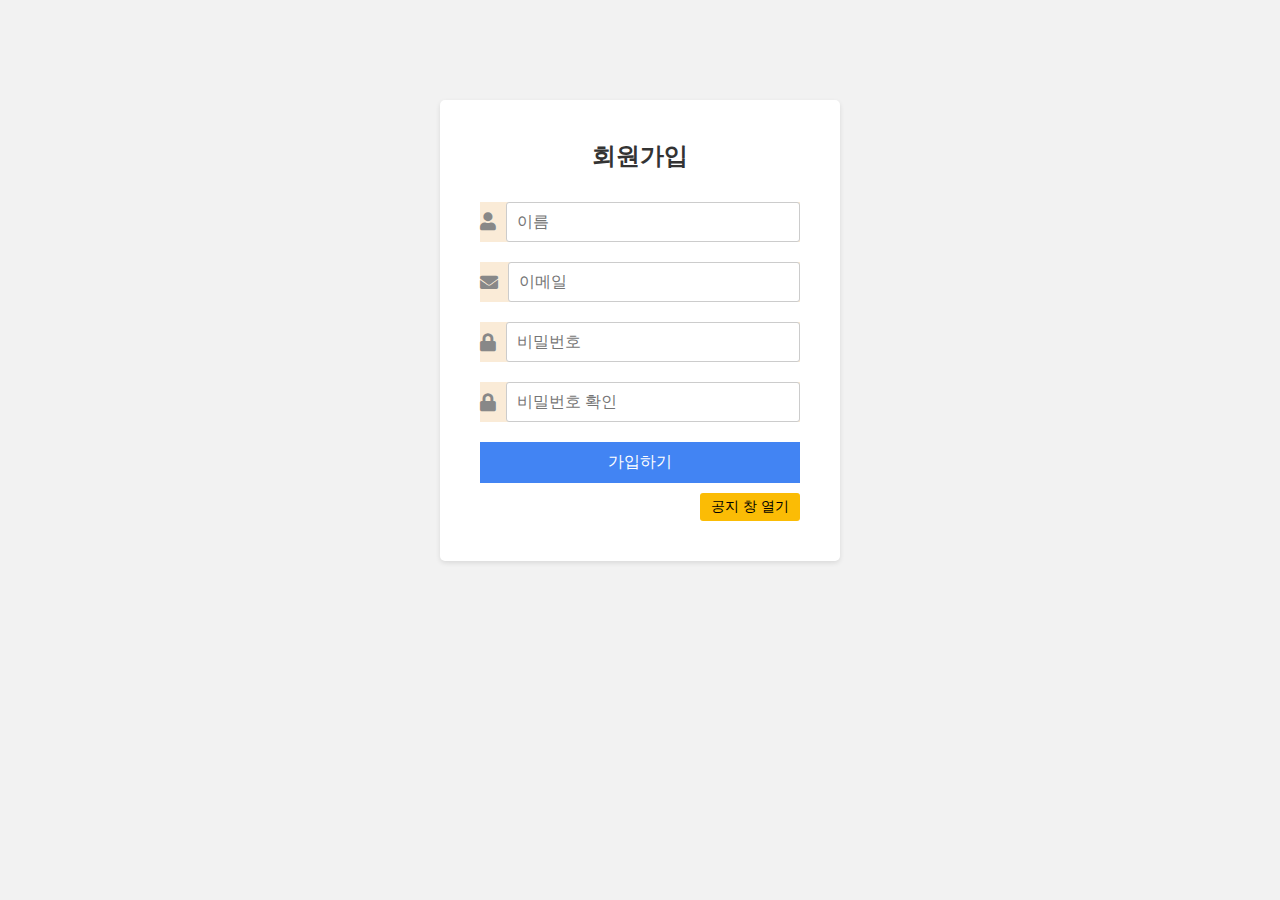
<file: login.html>
<!DOCTYPE html>
<html lang="ko">
  <head>
    <meta charset="UTF-8" />
    <meta name="viewport" content="width=device-width, initial-scale=1.0" />
    <title>로그인</title>
    <link rel="stylesheet" href="https://cdnjs.cloudflare.com/ajax/libs/font-awesome/5.15.3/css/all.min.css" />
    <link rel="stylesheet" href="css/login.css" />
  </head>
  <body>
    <div class="container">
      <h2>회원가입</h2>
      <form>
        <div class="input-group">
          <label for="1"><i class="fas fa-user"></i></label>
          <input type="text" placeholder="이름" id="1" />
        </div>
        <div class="input-group">
          <i class="fas fa-envelope"></i>
          <input type="email" placeholder="이메일" />
        </div>
        <div class="input-group">
          <i class="fas fa-lock"></i>
          <input type="password" placeholder="비밀번호" />
        </div>
        <div class="input-group">
          <i class="fas fa-lock"></i>
          <input type="password" placeholder="비밀번호 확인" />
        </div>
        <button type="submit" onclick="alert('로그인이 완료 되었습니다. 메인페이지로 이동하시겠습니까? ')  ">가입하기</button>
        <input type="button" value="공지 창 열기" onclick="window.open('notice.html')" />
      </form>
    </div>
  </body>
</html>
</file>
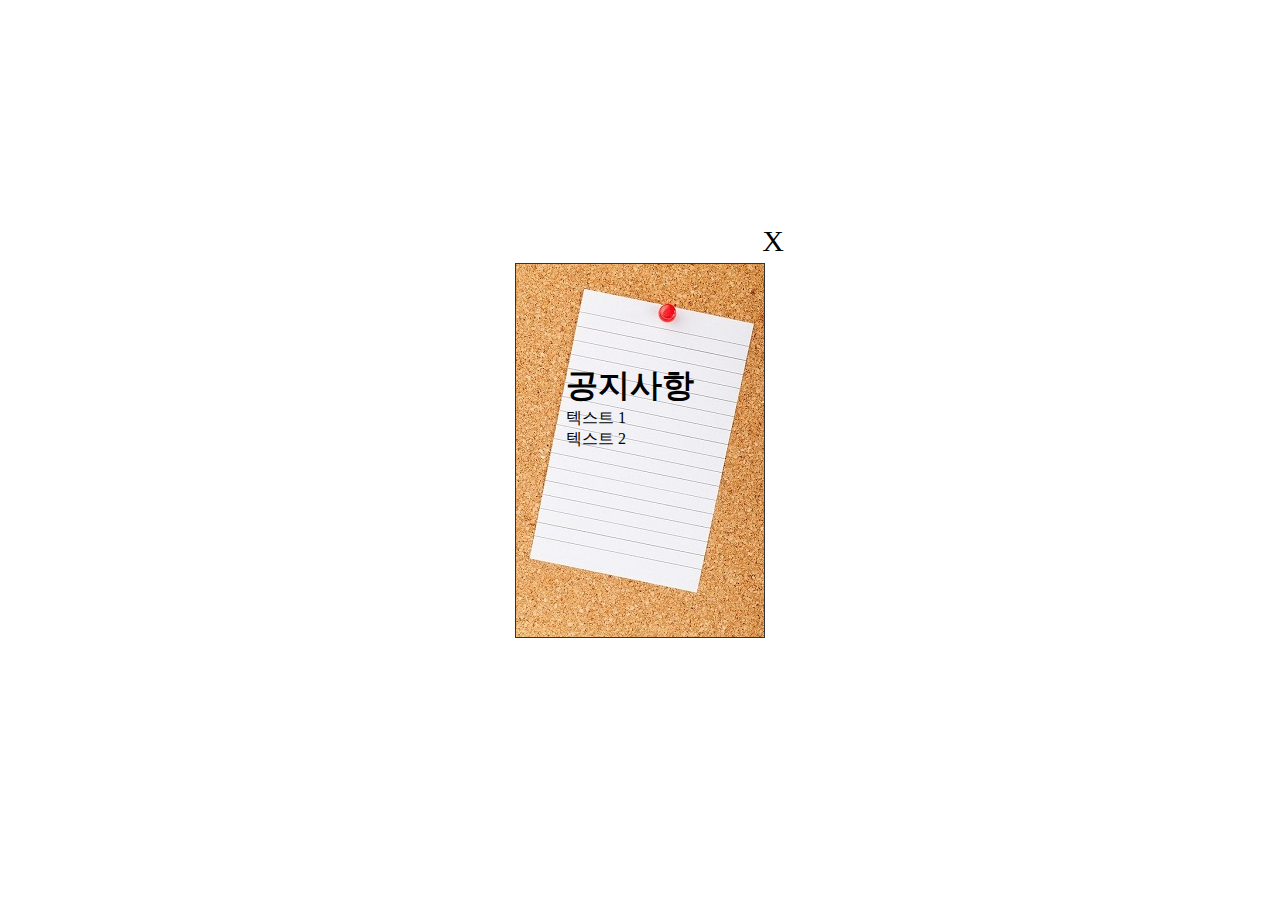
<file: notice.html>
<!DOCTYPE html>
<html lang="ko">
  <head>
    <meta charset="UTF-8" />
    <meta name="viewport" content="width=device-width, initial-scale=1.0" />
    <link rel="stylesheet" href="css/notice.css" />
    <link rel="stylesheet" href="https://cdnjs.cloudflare.com/ajax/libs/font-awesome/5.15.3/css/all.min.css" />
    <title>공지사항</title>
  </head>
  <body>
    <div id="container">
      <h1>공지사항</h1>
      <p>텍스트 1</p>
      <p>텍스트 2</p>
      <span class="close" onclick="window.close()">X</span>
    </div>
  </body>
</html>
</file>
<file: css/login.css>
@charset "utf-8";
* {
  margin: 0;
  padding: 0;
  box-sizing: border-box;
}
u,
li {
  list-style: none;
}
a {
  text-decoration: none;
  color: #333;
}
body {
  background-color: #f2f2f2;
}
.container {
  background-color: #fff;
  width: 100%;
  padding: 40px;
  max-width: 400px;
  min-width: 300px;
  margin: 100px auto;
  border-radius: 5px;
  box-shadow: 0 2px 5px rgba(0, 0, 0, 0.1);
}
h2 {
  text-align: center;
  margin-bottom: 30px;
  color: #333;
}
.input-group {
  display: flex;
  align-items: center;
  gap: 10px;
  margin-bottom: 20px;
  background-color: antiquewhite;
}
.input-group i {
  color: #888;
  font-size: 18px;
  /* margin-right: 10px; */
}
.input-group input {
  width: 100%;
  padding: 10px;
  font-size: 16px;
  border-radius: 3px;
  border: 1px solid #ccc;
  outline: none;
}
button[type="submit"] {
  display: block;
  width: 100%;
  padding: 10px;
  text-align: center;
  font-size: 16px;
  border: 0;
  background-color: #4284f3;
  color: #fff;
}
button[type="submit"]:hover {
  background-color: #224685;
}
input[type="button"] {
  width: 100px;
  display: block;
  padding: 5px;
  font-size: 14px;
  margin-top: 10px;
  border-radius: 3px;
  background-color: #fbbc05;
  border: none;
  margin-left: auto;
}
input[type="button"]:hover{
    background-color: #a77e04;
}
</file>
<file: css/notice.css>
@charset "utf-8";
* {
  margin: 0;
  padding: 0;
  box-sizing: border-box;
}
u,
li {
  list-style: none;
}
a {
  text-decoration: none;
  color: #333;
}
body {
  display: flex;
  min-height: 100vh;
  justify-content: center;
  align-items: center;
}
#container {
  position: relative;
  width: 250px;
  height: 375px;
  padding: 100px 50px;
  border: 1px solid #333;
  background: url(../images/notice.jpg);
}
.close {
  position: absolute;
  top: -40px;
  right: -20px;
  cursor: pointer;
  font-size: 30px;
}
</file>
